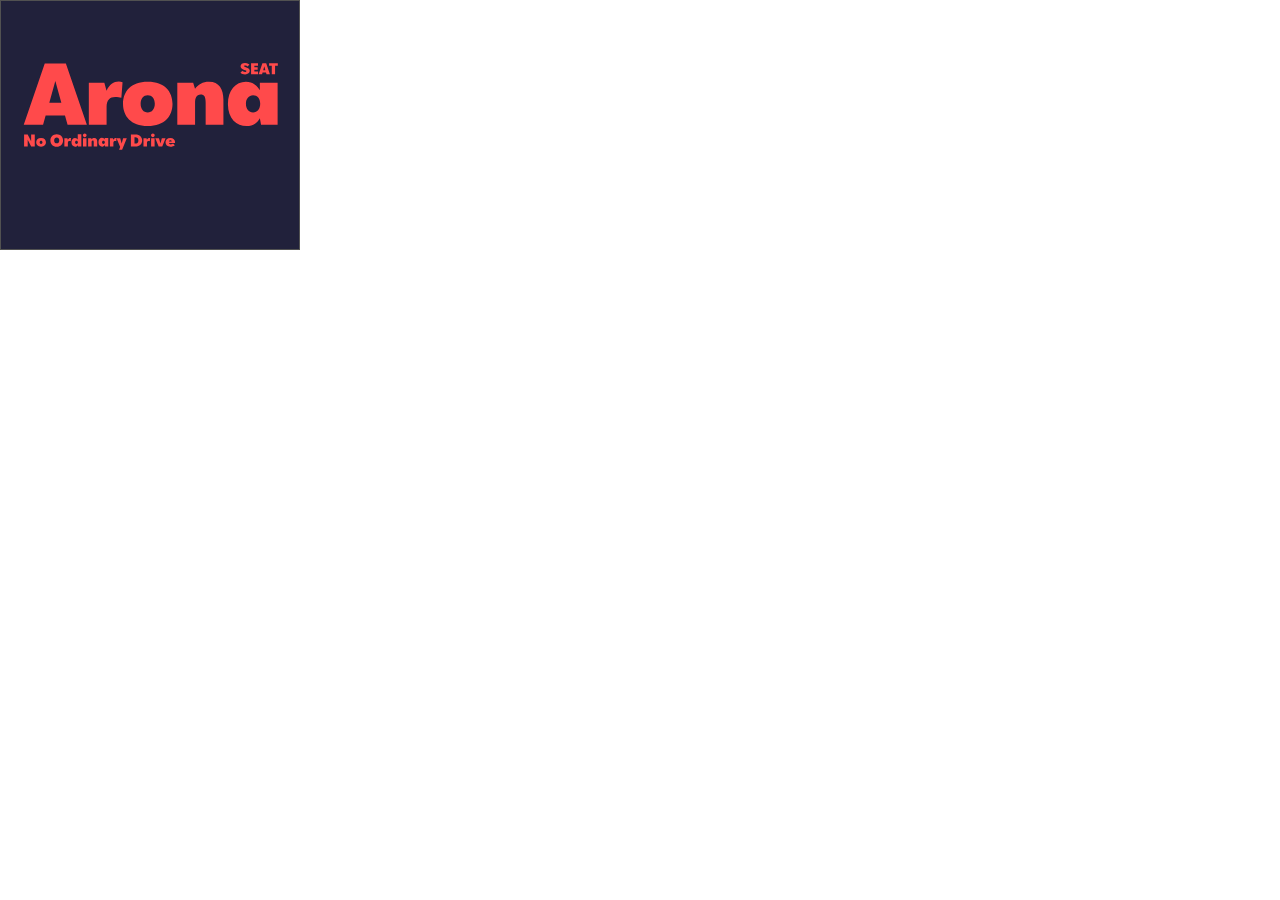
<file: Awareness/Arona/SEAT_2024_AWARENESS_ARONA_Banner_FOM_300x250/index.html>
<!DOCTYPE html>
<html>

<head>
  <meta charset="UTF-8" />
  <meta name="ad.size" content="width=300,height=250" />

  <title>Seat</title>
  <script src="https://s0.2mdn.net/ads/studio/Enabler.js"></script>
  <link type="text/css" rel="stylesheet" href="styles.css" />
  <script src="https://cdnjs.cloudflare.com/ajax/libs/gsap/3.11.5/gsap.min.js"></script>

  <script type="text/javascript" src="main.js"></script>
</head>

<body style="visibility: hidden;">
  <div id="banner" class="masterSize posAbsolute lt0">
    <!-- Frame 2 -->
    <div id="bg1" class="posAbsolute w100 lt0">
      <img src="images/image1.jpg" id="image1" class="posAbsolute masterSize lt0 full-width-image" />
    </div>

    <!-- Frame 1 -->
    <div id="frame1" class="posAbsolute w100 lt0">
      <img src="images/aronaLogo.svg" id="logo" class="posAbsolute w100" />
    </div>


    <!-- Frame 3 -->
    <div id="frame3">
      <div id="cta" class="posAbsolute">Find out more</div>
    </div>

  </div>
  <script type="text/javascript">
    var clickTag = "https://www.google.com";
    var clickArea = document.getElementById("banner");
    clickArea.onclick = function () {
      window.open(clickTag, "_blank");
    };
  </script>
</body>

</html>
</file>
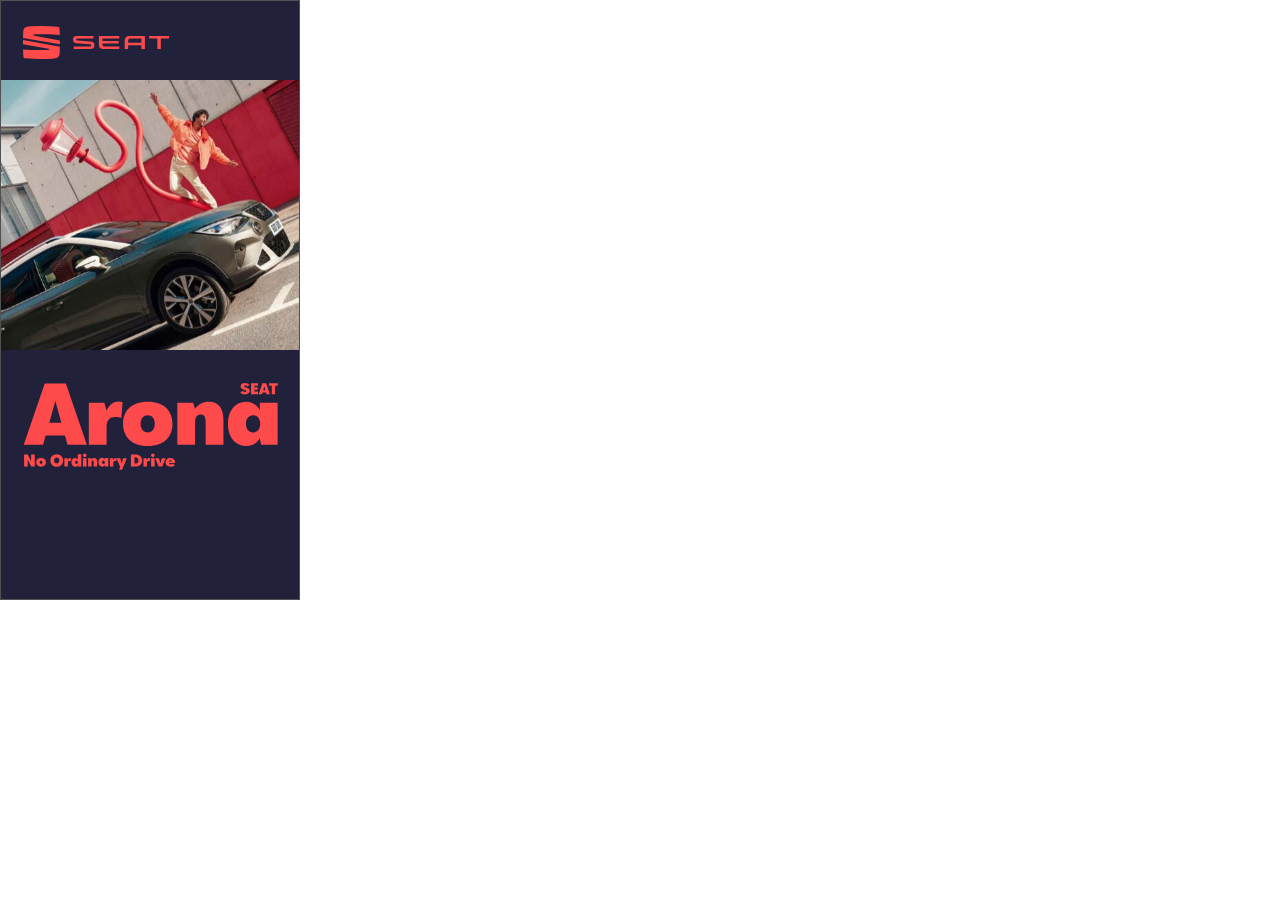
<file: Awareness/Arona/SEAT_2024_AWARENESS_ARONA_Banner_FOM_300x600/index.html>
<!DOCTYPE html>
<html>

<head>
  <meta charset="UTF-8" />
  <meta name="ad.size" content="width=300,height=600" />

  <title>Seat</title>
  <script src="https://s0.2mdn.net/ads/studio/Enabler.js"></script>
  <link type="text/css" rel="stylesheet" href="styles.css" />
  <script src="https://cdnjs.cloudflare.com/ajax/libs/gsap/3.11.5/gsap.min.js"></script>

  <script type="text/javascript" src="main.js"></script>
</head>

<body style="visibility: hidden;">
  <div id="banner" class="masterSize posAbsolute lt0">

    <!-- Frame 1 -->
    <div id="frame1">

      <img src="images/seatLogo.svg" id="seatlogo" />

      <div id="bg1" class="bgImage posAbsolute">
        <img src="images/image1.jpg" id="image1" class="w100" />
      </div>

      <div id="aronaLogoBox" class="posAbsolute lt0">
        <img src="images/aronaLogo.svg" alt="aronaLogo" id="aronaLogo" class="posAbsolute w100" />
      </div>

    </div>

    <!-- Frame 2 -->
    <div id="frame2">
      <div id="cta" class="text">Find out more</div>
    </div>
  </div>
  <script type="text/javascript">
    var clickTag = "https://www.google.com";
    var clickArea = document.getElementById("banner");
    clickArea.onclick = function () {
      window.open(clickTag, "_blank");
    };
  </script>
</body>

</html>
</file>
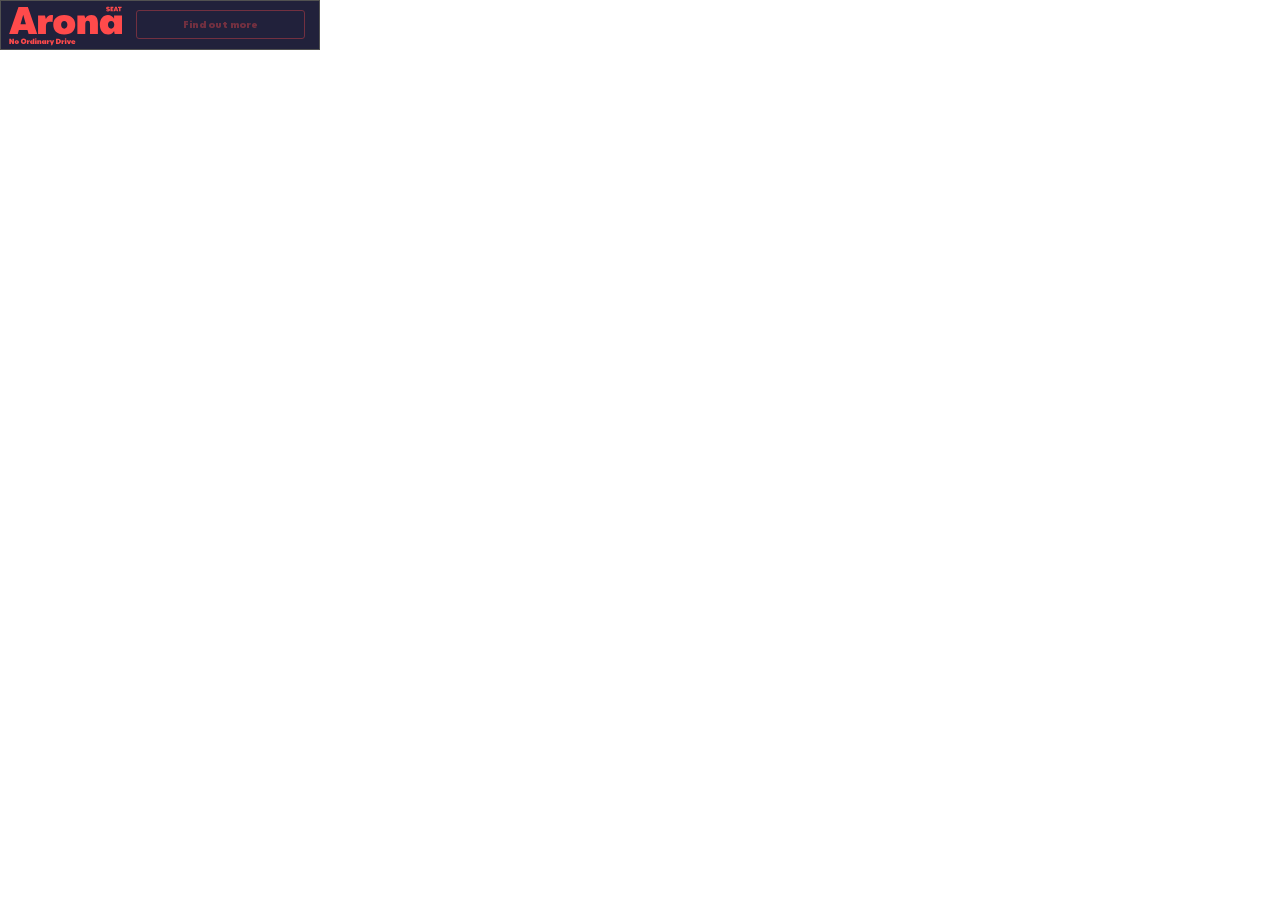
<file: Awareness/Arona/SEAT_2024_AWARENESS_ARONA_Banner_FOM_320x50/index.html>
<!DOCTYPE html>
<html>

<head>
  <meta charset="UTF-8" />
  <meta name="ad.size" content="width=320,height=50" />

  <title>Seat</title>
  <script src="https://s0.2mdn.net/ads/studio/Enabler.js"></script>
  <link type="text/css" rel="stylesheet" href="styles.css" />
  <script src="https://cdnjs.cloudflare.com/ajax/libs/gsap/3.11.5/gsap.min.js"></script>

  <script type="text/javascript" src="main.js"></script>
</head>

<body style="visibility: hidden;">
  <div id="banner" class="masterSize posAbsolute lt0">

    <!-- Frame 1 -->
    <div id="frame1" class="posAbsolute w100 lt0">
      <img src="images/aronaLogo.svg" id="aronaLogo" class="posAbsolute w100" />
    </div>
    <!-- Frame 2 -->
    <div id="frame2">
      <div id="cta" class="text">Find out more</div>
    </div>

  </div>
  <script type="text/javascript">
    var clickTag = "https://www.google.com";
    var clickArea = document.getElementById("banner");
    clickArea.onclick = function () {
      window.open(clickTag, "_blank");
    };
  </script>
</body>

</html>
</file>
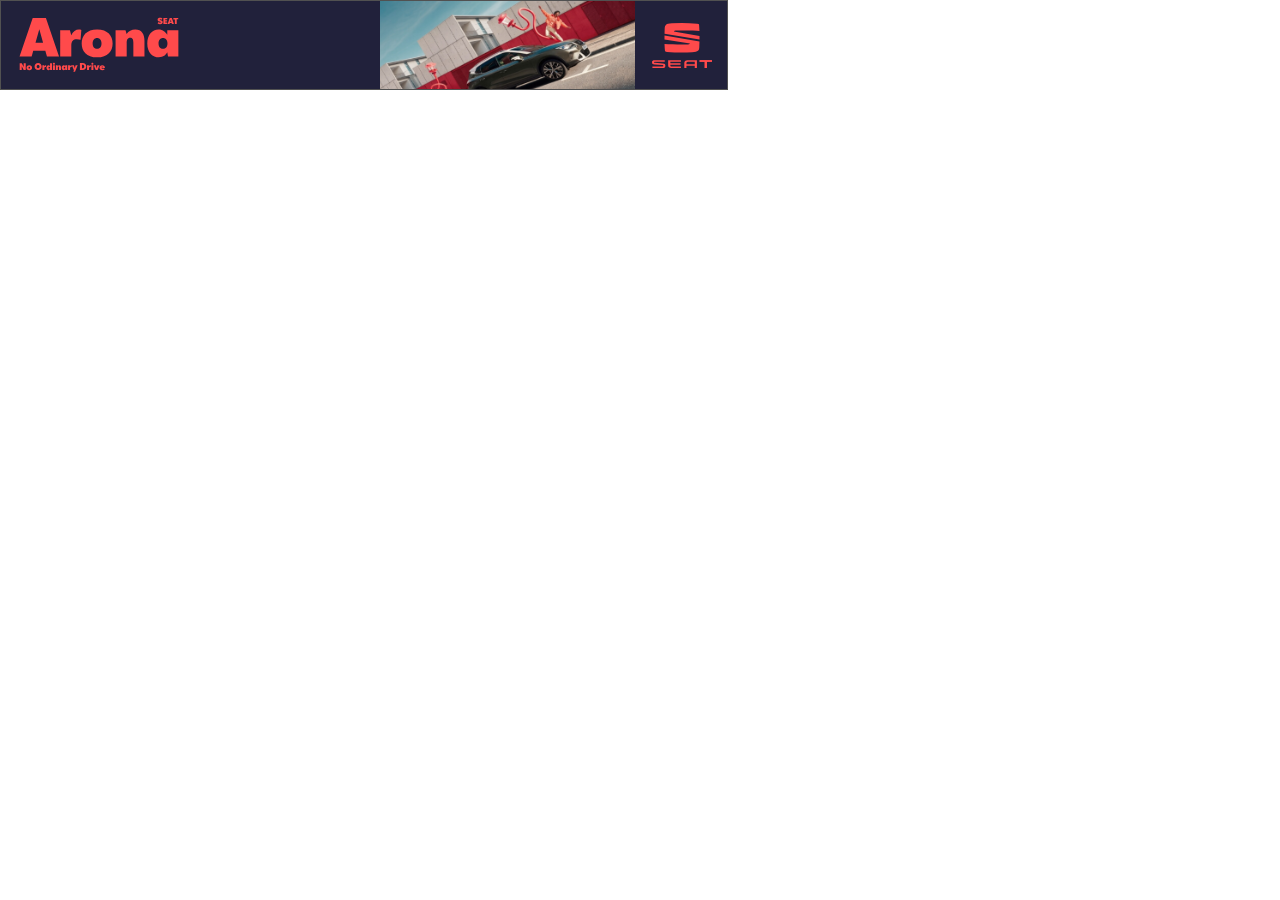
<file: Awareness/Arona/SEAT_2024_AWARENESS_ARONA_Banner_FOM_728x90/index.html>
<!DOCTYPE html>
<html>

<head>
  <meta charset="UTF-8" />
  <meta name="ad.size" content="width=728,height=90" />

  <title>Seat</title>
  <script src="https://s0.2mdn.net/ads/studio/Enabler.js"></script>
  <link type="text/css" rel="stylesheet" href="styles.css" />
  <script src="https://cdnjs.cloudflare.com/ajax/libs/gsap/3.11.5/gsap.min.js"></script>

  <script type="text/javascript" src="main.js"></script>
</head>

<body style="visibility: hidden;">
  <div id="banner" class="masterSize posAbsolute lt0">

    <!-- Frame 1 -->
    <div id="frame1">

      <img src="images/seatLogo.svg" alt="logo" id="seatlogo" />

      <div id="bg1" class="bgImage posAbsolute">
        <img src="images/image1.jpg" id="image1" class="w100" />
      </div>
      <div id="aronaLogoBox" class="posAbsolute lt0">
        <img src="images/aronaLogo.svg" alt="aronaLogo" id="aronaLogo" class="posAbsolute w100" />
      </div>
    </div>

    <!-- Frame 2 -->
    <div id="frame2">
      <div id="cta" class="text">Find out more</div>
    </div>

  </div>
  <script type="text/javascript">
    var clickTag = "https://www.google.com";
    var clickArea = document.getElementById("banner");
    clickArea.onclick = function () {
      window.open(clickTag, "_blank");
    };
  </script>
</body>

</html>
</file>
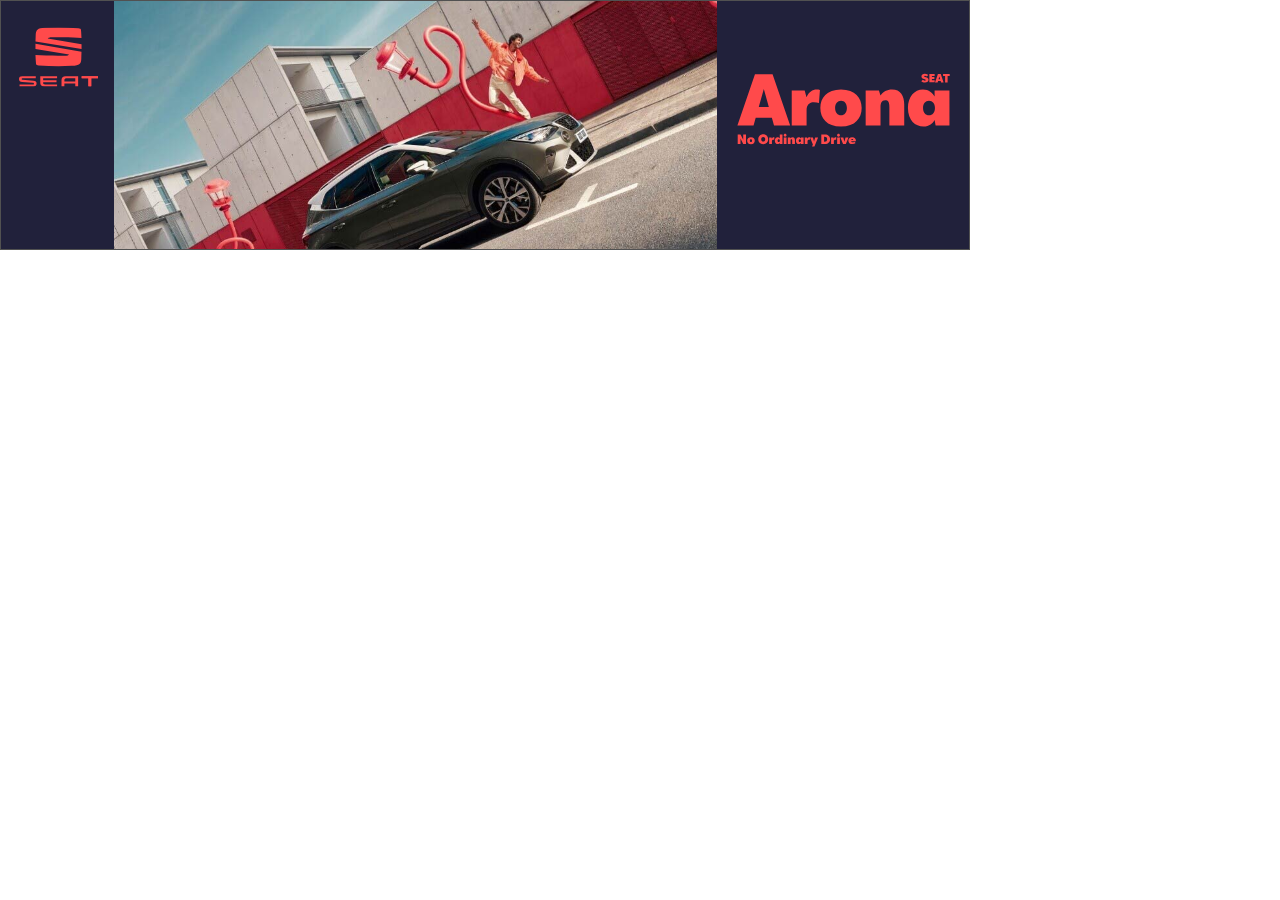
<file: Awareness/Arona/SEAT_2024_AWARENESS_ARONA_Banner_FOM_970x250/index.html>
<!DOCTYPE html>
<html>

<head>
  <meta charset="UTF-8" />
  <meta name="ad.size" content="width=970,height=250" />

  <title>Seat</title>
  <script src="https://s0.2mdn.net/ads/studio/Enabler.js"></script>
  <link type="text/css" rel="stylesheet" href="styles.css" />
  <script src="https://cdnjs.cloudflare.com/ajax/libs/gsap/3.11.5/gsap.min.js"></script>
  <script type="text/javascript" src="main.js"></script>
</head>

<body style="visibility: hidden;">
  <div id="banner" class="masterSize posAbsolute lt0">
    <!-- Frame 1 -->
    <div id="frame1">

      <img src="images/seatLogo.svg" id="seatlogo" />

      <div id="bg1" class="bgImage posAbsolute">
        <img src="images/image1.jpg" id="image1" class="w100" />
      </div>

      <div id="aronaLogoBox">
        <img src="images/aronaLogo.svg" alt="logo" id="aronaLogo" class="w100" />
      </div>

    </div>

    <!-- Frame 2 -->
    <div id="frame2">
      <div id="cta" class="text">Find out more</div>
    </div>

  </div>
  
  
  <script type="text/javascript">
    var clickTag = "https://www.google.com";
    var clickArea = document.getElementById("banner");
    clickArea.onclick = function () {
      window.open(clickTag, "_blank");
    };
  </script>
</body>

</html>
</file>
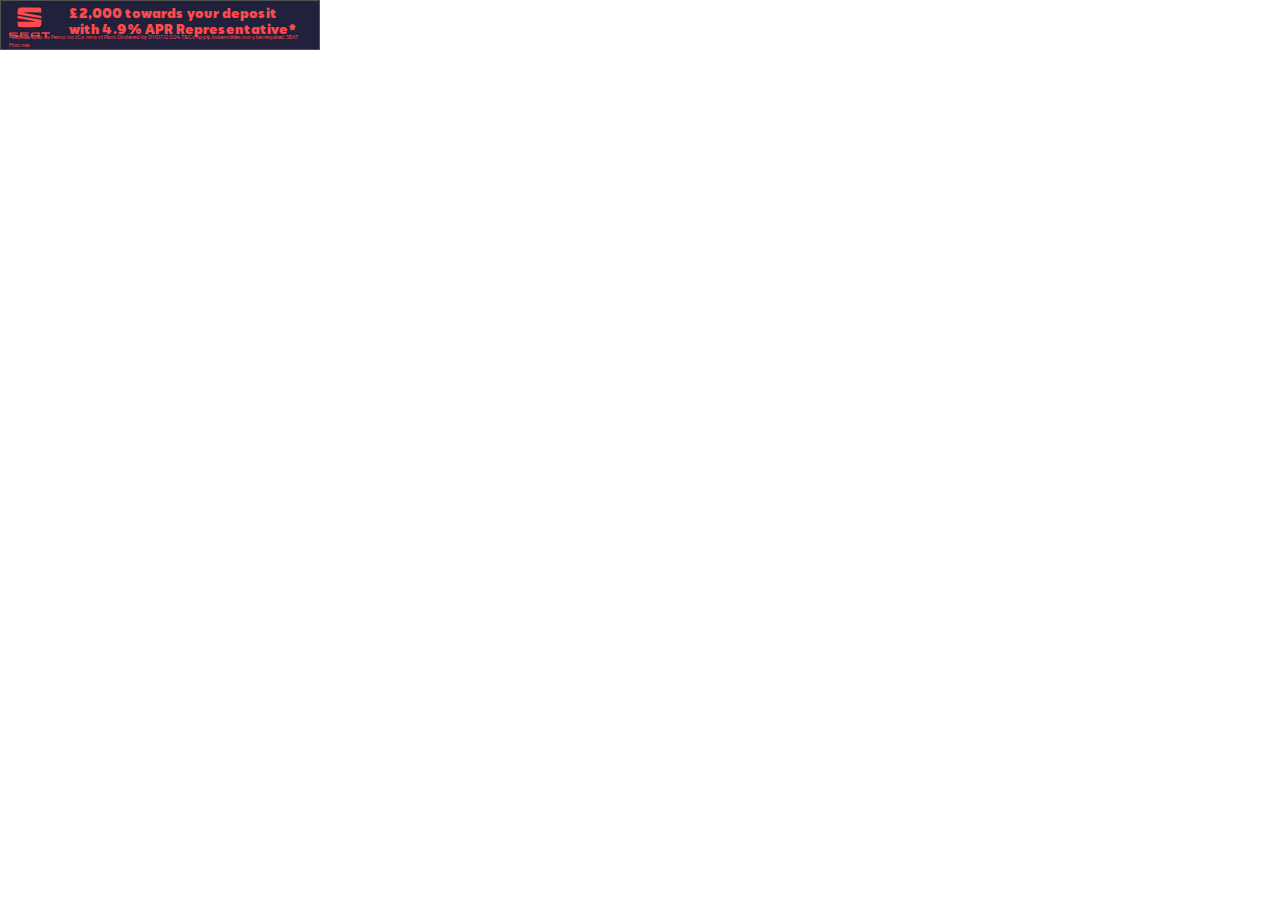
<file: Conversion/Arona/SEAT_2024_CONVERSION_ARONA_Banner_BATD_320x50/index.html>
<!DOCTYPE html>
<html>

<head>
  <meta charset="UTF-8" />
  <meta name="ad.size" content="width=320,height=50" />

  <title>Seat</title>
  <script src="https://s0.2mdn.net/ads/studio/Enabler.js"></script>
  <link type="text/css" rel="stylesheet" href="styles.css" />
  <script src="https://cdnjs.cloudflare.com/ajax/libs/gsap/3.11.5/gsap.min.js"></script>

  <script type="text/javascript" src="main.js"></script>
</head>

<body style="visibility: hidden;">
  <div id="banner" class="masterSize posAbsolute lt0">

    <!-- Frame 1 -->
    <div id="frame1" class="posAbsolute w100 lt0">
      <img src="images/seatLogo.svg" alt="seatLogo" id="seatLogo" class="posAbsolute w100" />
      <div id="text1" class="posAbsolute">
        <span style="padding-right:2px">&pound;</span>2,000 towards your deposit with 4.9% APR Representative*
      </div>

      <div id="text2" class="posAbsolute">
        *With Solutions Personal Contract Plan. Ordered by 01/07/2024. T&Cs Apply. Indemnities may be required. SEAT
        Finance.
      </div>
    </div>

    <!-- Frame 2 -->
    <div id="frame2">
      <div id="aronaLogoBox" class="posAbsolute lt0">
        <img src="images/aronaLogo.svg" alt="aronaLogo" id="aronaLogo" class="posAbsolute w100" />
      </div>
    </div>

    <!-- Frame 3 -->
    <div id="frame3">
      <div id="cta" class="text">Book a test drive</div>
    </div>

  </div>
  <script type="text/javascript">
    var clickTag = "https://www.google.com";
    var clickArea = document.getElementById("banner");
    clickArea.onclick = function () {
      window.open(clickTag, "_blank");
    };
  </script>
</body>

</html>
</file>
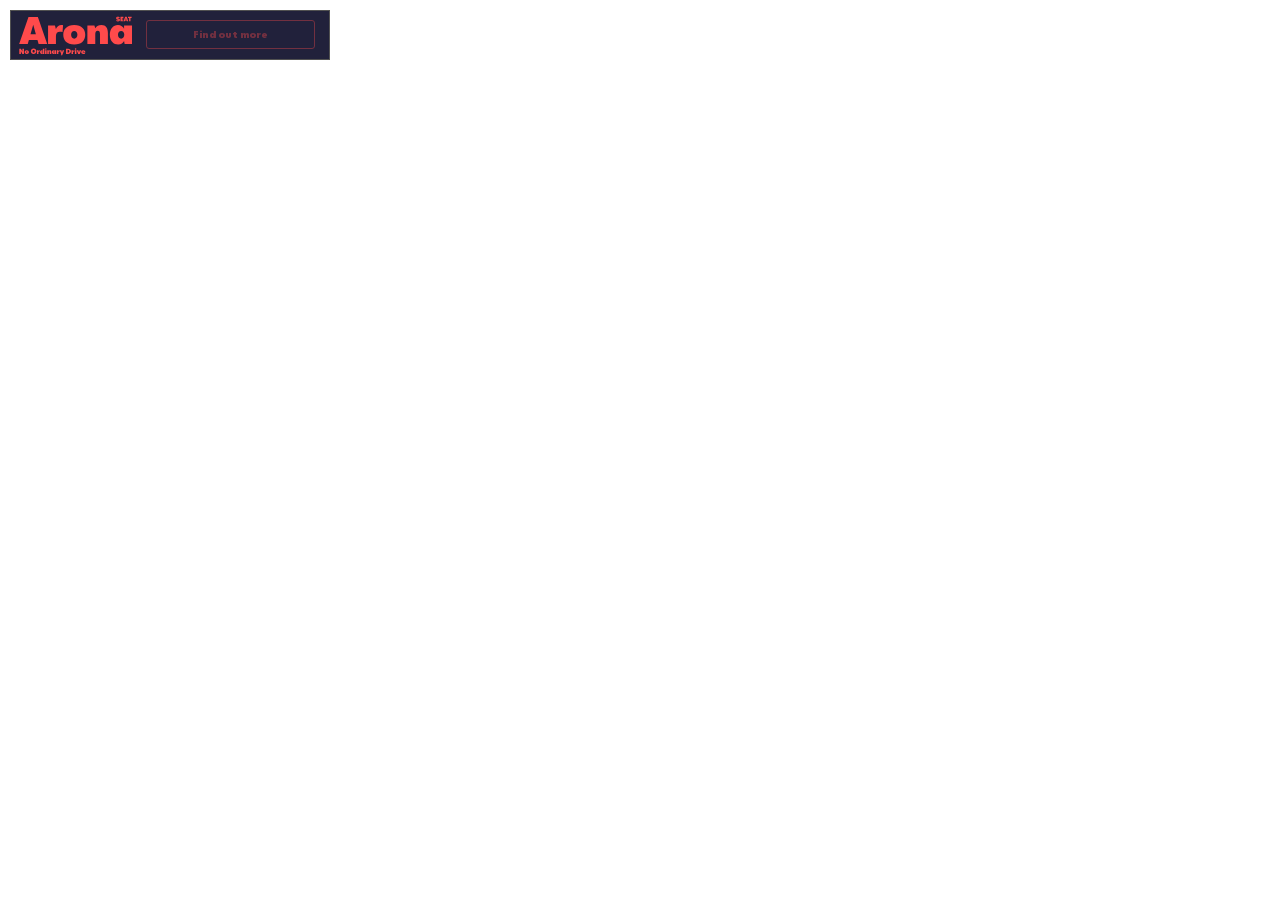
<file: awareness.html>
<!DOCTYPE html>
<html lang="en" dir="ltr">

<head>
  <meta charset="utf-8">
  <title></title>

  <style media="screen">
    body {
      background-color: #FFFFFF;
      padding: 0px;
      margin: 0px;
    }

    iframe {
      margin: 10px;
    }
  </style>

</head>

<body>
  <div id="container">
  
    <iframe src="./Awareness/Arona/SEAT_2024_AWARENESS_ARONA_Banner_FOM_320x50/index.html" width="320" height="50"
      frameborder="0" scrolling="no"></iframe>
   
  </div>

</body>

</html>
</file>
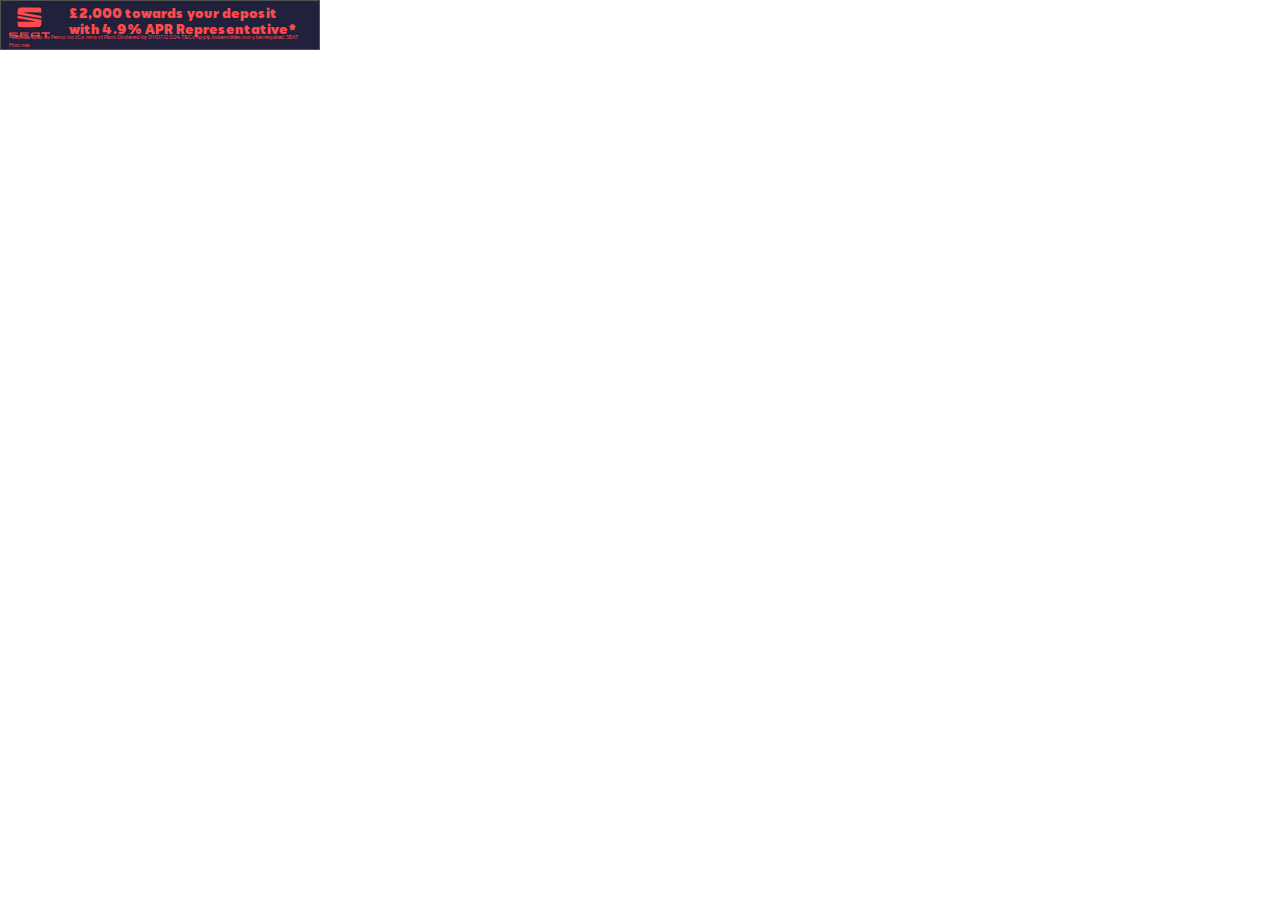
<file: conversion.html>
<!DOCTYPE html><html lang="en" dir="ltr"><head>
    <meta charset="utf-8">
    <title></title>

    <style media="screen">
      body{
        background-color: #FFFFFF;
        margin: 0px;
        padding: 0px;
      }

    </style>

  </head>
  <body>
        <div id="container">
          <iframe src="./Conversion/Arona/SEAT_2024_CONVERSION_ARONA_Banner_BATD_320x50/index.html" width="320" height="50" frameborder="0" scrolling="no"></iframe>
        </div>
  
</body></html>
</file>
<file: Awareness/Arona/SEAT_2024_AWARENESS_ARONA_Banner_FOM_300x250/styles.css>
/* http://meyerweb.com/eric/tools/css/reset/ 
   v2.0 | 20110126
   License: none (public domain)
   RESET CSS
*/

html,
body,
div,
span,
applet,
object,
iframe,
h1,
h2,
h3,
h4,
h5,
h6,
p,
blockquote,
pre,
a,
abbr,
acronym,
address,
big,
cite,
code,
del,
dfn,
em,
img,
ins,
kbd,
q,
s,
samp,
small,
strike,
strong,
sub,
sup,
tt,
var,
b,
u,
i,
center,
dl,
dt,
dd,
ol,
ul,
li,
fieldset,
form,
label,
legend,
table,
caption,
tbody,
tfoot,
thead,
tr,
th,
td,
article,
aside,
canvas,
details,
embed,
figure,
figcaption,
footer,
header,
hgroup,
menu,
nav,
output,
ruby,
section,
summary,
time,
mark,
audio,
video {
  margin: 0;
  padding: 0;
  border: 0;
  font-size: 100%;
  font: inherit;
  vertical-align: baseline;
}

/* HTML5 display-role reset for older browsers */
article,
aside,
details,
figcaption,
figure,
footer,
header,
hgroup,
menu,
nav,
section {
  display: block;
}

body {
  line-height: 1;
}

ol,
ul {
  list-style: none;
}

blockquote,
q {
  quotes: none;
}

blockquote:before,
blockquote:after,
q:before,
q:after {
  content: '';
  content: none;
}

table {
  border-collapse: collapse;
  border-spacing: 0;
}

/************ My CSS *************/

html,
body {
  background-color: #fff;
  padding: 0;
  margin: 0;
  position: relative;
  font-family: sans-serif, Helvetica, Arial;
  font-weight: 400;
  color: #fff;
}

html,
.masterSize {
  width: 300px;
  height: 250px;
}

span {
  display: inline-block;
}

.textC {
  text-align: center;
}

#banner {
  background: #21213b;
  cursor: pointer;
  overflow: hidden;
  border: 1px solid #515151;
  box-sizing: border-box;
}

.w100 {
  width: 100%;
  height: 100%;
}

.hide {
  opacity: 0;
}

.posAbsolute {
  position: absolute;
}

.lt0 {
  top: 0px;
  left: 0px;
}
@font-face {
  font-family: 'SeatBlack';
  src: url('fonts/subset-SEATBCN-Black.ttf') format('truetype');
  font-weight: 700;
  font-style: bold;
}

#logo {
  width: 259px;
  height: 106px;
  top: 43px;
  left: 22px;
}

#cta {
  bottom: 35px;
  left: 22px;
  width: 252px;
  height: 42px;
  border: 1px solid #ff4a4b;
  border-radius: 3px;
  font-family: 'SeatBlack';
  font-size: 16px;
  color: #ff4a4b;
  display: flex;
  justify-content: center;
  align-items: center;
}
#bg1 {
  -webkit-transform-style: preserve-3d;
  -moz-transform-style: preserve-3d;
  will-change: transform;
}
#bg1 img {
  transform: translate3d(-37px, 35px, 0px) scale(1.45) rotate(0.1deg);
}
</file>
<file: Awareness/Arona/SEAT_2024_AWARENESS_ARONA_Banner_FOM_300x600/styles.css>
/* http://meyerweb.com/eric/tools/css/reset/ 
   v2.0 | 20110126
   License: none (public domain)
   RESET CSS
*/

html,
body,
div,
span,
applet,
object,
iframe,
h1,
h2,
h3,
h4,
h5,
h6,
p,
blockquote,
pre,
a,
abbr,
acronym,
address,
big,
cite,
code,
del,
dfn,
em,
img,
ins,
kbd,
q,
s,
samp,
small,
strike,
strong,
sub,
sup,
tt,
var,
b,
u,
i,
center,
dl,
dt,
dd,
ol,
ul,
li,
fieldset,
form,
label,
legend,
table,
caption,
tbody,
tfoot,
thead,
tr,
th,
td,
article,
aside,
canvas,
details,
embed,
figure,
figcaption,
footer,
header,
hgroup,
menu,
nav,
output,
ruby,
section,
summary,
time,
mark,
audio,
video {
  margin: 0;
  padding: 0;
  border: 0;
  font-size: 100%;
  font: inherit;
  vertical-align: baseline;
}

/* HTML5 display-role reset for older browsers */
article,
aside,
details,
figcaption,
figure,
footer,
header,
hgroup,
menu,
nav,
section {
  display: block;
}

body {
  line-height: 1;
}

ol,
ul {
  list-style: none;
}

blockquote,
q {
  quotes: none;
}

blockquote:before,
blockquote:after,
q:before,
q:after {
  content: '';
  content: none;
}

table {
  border-collapse: collapse;
  border-spacing: 0;
}

/************ My CSS *************/

html,
body {
  background-color: #fff;
  padding: 0;
  margin: 0;
  position: relative;
  font-family: sans-serif, Helvetica, Arial;
  font-weight: 400;
  color: #fff;
}

html,
.masterSize {
  width: 300px;
  height: 600px;
}

span {
  display: inline-block;
}

.textC {
  text-align: center;
}

#banner {
  background: #21213b;
  cursor: pointer;
  overflow: hidden;
  border: 1px solid #515151;
  box-sizing: border-box;
}

.w100 {
  width: 100%;
  height: 100%;
}

.hide {
  opacity: 0;
}

.posAbsolute {
  position: absolute;
}

.lt0 {
  top: 0px;
  left: 0px;
}
@font-face {
  font-family: 'SeatBlack';
  src: url('fonts/subset-SEATBCN-Black.ttf') format('truetype');
  font-weight: 700;
  font-style: bold;
}

#bg1 {
  width: 100%;
  height: 270px;
  top: 79px;
  left: 0;
  overflow: hidden;
}

#seatlogo {
  width: 146px;
  height: 33px;
  position: absolute;
  left: 22px;
  top: 25px;
}

#aronaLogo {
  width: 259px;
  height: 106px;
  left: 22px;
  top: 363px;
}

#cta {
  position: absolute;
  bottom: 53px;
  left: 22px;
  width: 252px;
  height: 42px;
  border: 1px solid #ff4a4b;
  border-radius: 3px;
  font-family: 'SeatBlack';
  font-size: 16px;
  color: #ff4a4b;
  display: flex;
  justify-content: center;
  align-items: center;
}
#bg1 {
  -webkit-transform-style: preserve-3d;
  -moz-transform-style: preserve-3d;
  will-change: transform;
}

#bg1 img {
  transform: translate3d(-37px, 35px, 0px) scale(1.45) rotate(0.1deg);
}
</file>
<file: Awareness/Arona/SEAT_2024_AWARENESS_ARONA_Banner_FOM_320x50/styles.css>
/* http://meyerweb.com/eric/tools/css/reset/ 
   v2.0 | 20110126
   License: none (public domain)
   RESET CSS
*/

html,
body,
div,
span,
applet,
object,
iframe,
h1,
h2,
h3,
h4,
h5,
h6,
p,
blockquote,
pre,
a,
abbr,
acronym,
address,
big,
cite,
code,
del,
dfn,
em,
img,
ins,
kbd,
q,
s,
samp,
small,
strike,
strong,
sub,
sup,
tt,
var,
b,
u,
i,
center,
dl,
dt,
dd,
ol,
ul,
li,
fieldset,
form,
label,
legend,
table,
caption,
tbody,
tfoot,
thead,
tr,
th,
td,
article,
aside,
canvas,
details,
embed,
figure,
figcaption,
footer,
header,
hgroup,
menu,
nav,
output,
ruby,
section,
summary,
time,
mark,
audio,
video {
  margin: 0;
  padding: 0;
  border: 0;
  font-size: 100%;
  font: inherit;
  vertical-align: baseline;
}

/* HTML5 display-role reset for older browsers */
article,
aside,
details,
figcaption,
figure,
footer,
header,
hgroup,
menu,
nav,
section {
  display: block;
}

body {
  line-height: 1;
}

ol,
ul {
  list-style: none;
}

blockquote,
q {
  quotes: none;
}

blockquote:before,
blockquote:after,
q:before,
q:after {
  content: '';
  content: none;
}

table {
  border-collapse: collapse;
  border-spacing: 0;
}

/************ My CSS *************/

html,
body {
  background-color: #fff;
  padding: 0;
  margin: 0;
  position: relative;
  font-family: sans-serif, Helvetica, Arial;
  font-weight: 400;
  color: #fff;
}

html,
.masterSize {
  width: 320px;
  height: 50px;
}

span {
  display: inline-block;
}

.textC {
  text-align: center;
}

#banner {
  background: #21213b;
  cursor: pointer;
  overflow: hidden;
  border: 1px solid #515151;
  box-sizing: border-box;
}

.w100 {
  width: 100%;
  height: 100%;
}

.hide {
  opacity: 0;
}

.posAbsolute {
  position: absolute;
}

.lt0 {
  top: 0px;
  left: 0px;
}

@font-face {
  font-family: 'SeatBlack';
  src: url('fonts/subset-SEATBCN-Black.ttf') format('truetype');
  font-weight: 700;
  font-style: bold;
}

#aronaLogo {
  width: 115px;
  height: auto;
  top: 0px;
  left: 7px;
}

#cta {
  position: absolute;
  top: 9px;
  right: 14px;
  width: 167px;
  height: 27px;
  border: 1px solid #ff4a4b;
  border-radius: 3px;
  font-family: 'SeatBlack';
  font-size: 9px;
  color: #ff4a4b;
  display: flex;
  justify-content: center;
  align-items: center;
}
</file>
<file: Awareness/Arona/SEAT_2024_AWARENESS_ARONA_Banner_FOM_728x90/styles.css>
/* http://meyerweb.com/eric/tools/css/reset/ 
   v2.0 | 20110126
   License: none (public domain)
   RESET CSS
*/

html,
body,
div,
span,
applet,
object,
iframe,
h1,
h2,
h3,
h4,
h5,
h6,
p,
blockquote,
pre,
a,
abbr,
acronym,
address,
big,
cite,
code,
del,
dfn,
em,
img,
ins,
kbd,
q,
s,
samp,
small,
strike,
strong,
sub,
sup,
tt,
var,
b,
u,
i,
center,
dl,
dt,
dd,
ol,
ul,
li,
fieldset,
form,
label,
legend,
table,
caption,
tbody,
tfoot,
thead,
tr,
th,
td,
article,
aside,
canvas,
details,
embed,
figure,
figcaption,
footer,
header,
hgroup,
menu,
nav,
output,
ruby,
section,
summary,
time,
mark,
audio,
video {
  margin: 0;
  padding: 0;
  border: 0;
  font-size: 100%;
  font: inherit;
  vertical-align: baseline;
}

/* HTML5 display-role reset for older browsers */
article,
aside,
details,
figcaption,
figure,
footer,
header,
hgroup,
menu,
nav,
section {
  display: block;
}

body {
  line-height: 1;
}

ol,
ul {
  list-style: none;
}

blockquote,
q {
  quotes: none;
}

blockquote:before,
blockquote:after,
q:before,
q:after {
  content: '';
  content: none;
}

table {
  border-collapse: collapse;
  border-spacing: 0;
}

/************ My CSS *************/

html,
body {
  background-color: #fff;
  padding: 0;
  margin: 0;
  position: relative;
  font-family: sans-serif, Helvetica, Arial;
  font-weight: 400;
  color: #fff;
}

html,
.masterSize {
  width: 728px;
  height: 90px;
}

span {
  display: inline-block;
}

.textC {
  text-align: center;
}

#banner {
  background: #21213b;
  cursor: pointer;
  overflow: hidden;
  border: 1px solid #515151;
  box-sizing: border-box;
}

.w100 {
  width: 100%;
  height: 100%;
}

.hide {
  opacity: 0;
}

.posAbsolute {
  position: absolute;
}

.lt0 {
  top: 0px;
  left: 0px;
}

@font-face {
  font-family: 'SeatBlack';
  src: url('fonts/subset-SEATBCN-Black.ttf');
}

#seatlogo {
  width: 60px;
  height: 45px;
  position: absolute;
  right: 15px;
  top: 22px;
}

#bg1 {
  top: 0px;
  left: 379px;
  width: 255px;
  height: 90px;
  overflow: hidden;
}

#aronaLogo {
  width: 162px;
  height: 66px;
  position: absolute;
  left: 18px;
  top: 5px;
}

#cta {
  position: absolute;
  top: 29px;
  left: 199px;
  width: 156px;
  height: 26px;
  border: 1px solid #ff4a4b;
  border-radius: 3px;
  font-family: 'SeatBlack';
  font-size: 9px;
  color: #ff4a4b;
  display: flex;
  justify-content: center;
  align-items: center;
}
#bg1 img,
#bg2 img {
  transform: translate3d(0px, 16px, 0px) scale(1.45) rotate(0.1deg);
}
#bg1 {
  -webkit-transform-style: preserve-3d;
  -moz-transform-style: preserve-3d;
  will-change: transform;
}
</file>
<file: Awareness/Arona/SEAT_2024_AWARENESS_ARONA_Banner_FOM_970x250/styles.css>
/* http://meyerweb.com/eric/tools/css/reset/ 
   v2.0 | 20110126
   License: none (public domain)
   RESET CSS
*/

html,
body,
div,
span,
applet,
object,
iframe,
h1,
h2,
h3,
h4,
h5,
h6,
p,
blockquote,
pre,
a,
abbr,
acronym,
address,
big,
cite,
code,
del,
dfn,
em,
img,
ins,
kbd,
q,
s,
samp,
small,
strike,
strong,
sub,
sup,
tt,
var,
b,
u,
i,
center,
dl,
dt,
dd,
ol,
ul,
li,
fieldset,
form,
label,
legend,
table,
caption,
tbody,
tfoot,
thead,
tr,
th,
td,
article,
aside,
canvas,
details,
embed,
figure,
figcaption,
footer,
header,
hgroup,
menu,
nav,
output,
ruby,
section,
summary,
time,
mark,
audio,
video {
  margin: 0;
  padding: 0;
  border: 0;
  font-size: 100%;
  font: inherit;
  vertical-align: baseline;
}

/* HTML5 display-role reset for older browsers */
article,
aside,
details,
figcaption,
figure,
footer,
header,
hgroup,
menu,
nav,
section {
  display: block;
}

body {
  line-height: 1;
}

ol,
ul {
  list-style: none;
}

blockquote,
q {
  quotes: none;
}

blockquote:before,
blockquote:after,
q:before,
q:after {
  content: '';
  content: none;
}

table {
  border-collapse: collapse;
  border-spacing: 0;
}

/************ My CSS *************/

html,
body {
  background-color: #fff;
  padding: 0;
  margin: 0;
  position: relative;
  font-family: sans-serif, Helvetica, Arial;
  font-weight: 400;
  color: #fff;
}

html,
.masterSize {
  width: 970px;
  height: 250px;
}

span {
  display: inline-block;
}

.textC {
  text-align: center;
}

#banner {
  background: #21213b;
  cursor: pointer;
  overflow: hidden;
  border: 1px solid #515151;
  box-sizing: border-box;
}

.w100 {
  width: 100%;
  height: 100%;
}

.hide {
  opacity: 0;
}

.posAbsolute {
  position: absolute;
}

.lt0 {
  top: 0px;
  left: 0px;
}
@font-face {
  font-family: 'SeatBlack';
  src: url('fonts/subset-SEATBCN-Black.ttf') format('truetype');
  font-weight: 700;
  font-style: bold;
}

#seatlogo {
  width: 79px;
  height: 60px;
  position: absolute;
  left: 18px;
  top: 26px;
}
#bg1 {
  top: 0;
  left: 113px;
  width: 603px;
  height: 250px;
  overflow: hidden;
}
#aronaLogo {
  width: 216px;
  height: 89px;
  position: absolute;
  right: 16px;
  top: 57px;
}

#cta {
  position: absolute;
  bottom: 39px;
  right: 20px;
  width: 209px;
  height: 35px;
  border: 1px solid #ff4a4b;
  border-radius: 3px;
  font-family: 'SeatBlack';
  font-size: 12.5px;
  color: #ff4a4b;
  display: flex;
  justify-content: center;
  align-items: center;
}
#bg1 {
  -webkit-transform-style: preserve-3d;
  -moz-transform-style: preserve-3d;
  will-change: transform;
}

#bg1 img {
  transform: translate3d(0px, 35px, 0px) scale(1.35) rotate(0.1deg);
}
</file>
<file: Conversion/Arona/SEAT_2024_CONVERSION_ARONA_Banner_BATD_320x50/styles.css>
/* http://meyerweb.com/eric/tools/css/reset/ 
   v2.0 | 20110126
   License: none (public domain)
   RESET CSS
*/

html,
body,
div,
span,
applet,
object,
iframe,
h1,
h2,
h3,
h4,
h5,
h6,
p,
blockquote,
pre,
a,
abbr,
acronym,
address,
big,
cite,
code,
del,
dfn,
em,
img,
ins,
kbd,
q,
s,
samp,
small,
strike,
strong,
sub,
sup,
tt,
var,
b,
u,
i,
center,
dl,
dt,
dd,
ol,
ul,
li,
fieldset,
form,
label,
legend,
table,
caption,
tbody,
tfoot,
thead,
tr,
th,
td,
article,
aside,
canvas,
details,
embed,
figure,
figcaption,
footer,
header,
hgroup,
menu,
nav,
output,
ruby,
section,
summary,
time,
mark,
audio,
video {
  margin: 0;
  padding: 0;
  border: 0;
  font-size: 100%;
  font: inherit;
  vertical-align: baseline;
}

/* HTML5 display-role reset for older browsers */
article,
aside,
details,
figcaption,
figure,
footer,
header,
hgroup,
menu,
nav,
section {
  display: block;
}

body {
  line-height: 1;
}

ol,
ul {
  list-style: none;
}

blockquote,
q {
  quotes: none;
}

blockquote:before,
blockquote:after,
q:before,
q:after {
  content: '';
  content: none;
}

table {
  border-collapse: collapse;
  border-spacing: 0;
}

/************ My CSS *************/

html,
body {
  background-color: #fff;
  padding: 0;
  margin: 0;
  position: relative;
  font-family: sans-serif, Helvetica, Arial;
  font-weight: 400;
  color: #fff;
}

html,
.masterSize {
  width: 320px;
  height: 50px;
}

span {
  display: inline-block;
}

.textC {
  text-align: center;
}

#banner {
  background: #21213b;
  cursor: pointer;
  overflow: hidden;
  border: 1px solid #515151;
  box-sizing: border-box;
}

.w100 {
  width: 100%;
  height: 100%;
}

.hide {
  opacity: 0;
}

.posAbsolute {
  position: absolute;
}

.lt0 {
  top: 0px;
  left: 0px;
}
@font-face {
  font-family: 'SeatBlack';
  src: url('fonts/subset-SEATBCN-Black.ttf') format('truetype');
  font-weight: 700;
  font-style: bold;
}
@font-face {
  font-family: 'SeatRegular';
  src: url('fonts/subset-SEATBCN-Regular.ttf') format('truetype');
  font-weight: 400;
  font-style: normal;
}

#seatLogo {
  width: 41px;
  height: 31px;
  top: 6px;
  left: 8px;
}
#aronaLogo {
  width: 115px;
  height: auto;
  top: 0px;
  left: 7px;
}

#text1 {
  width: 230px;
  top: 4px;
  left: 68px;
  font-family: 'SeatBlack';
  font-size: 12.5px;
  line-height: 16px;
  color: #ff4a4b;
}

#text2 {
  width: 306px;
  bottom: 0px;
  left: 8px;
  font-family: 'SeatRegular';
  font-size: 5.5px;
  line-height: 8px;
  color: #ff4a4b;
}

#cta {
  position: absolute;
  top: 9px;
  right: 14px;
  width: 167px;
  height: 27px;
  border: 1px solid #ff4a4b;
  border-radius: 3px;
  font-family: 'SeatBlack';
  font-size: 9px;
  color: #ff4a4b;
  display: flex;
  justify-content: center;
  align-items: center;
}
</file>
